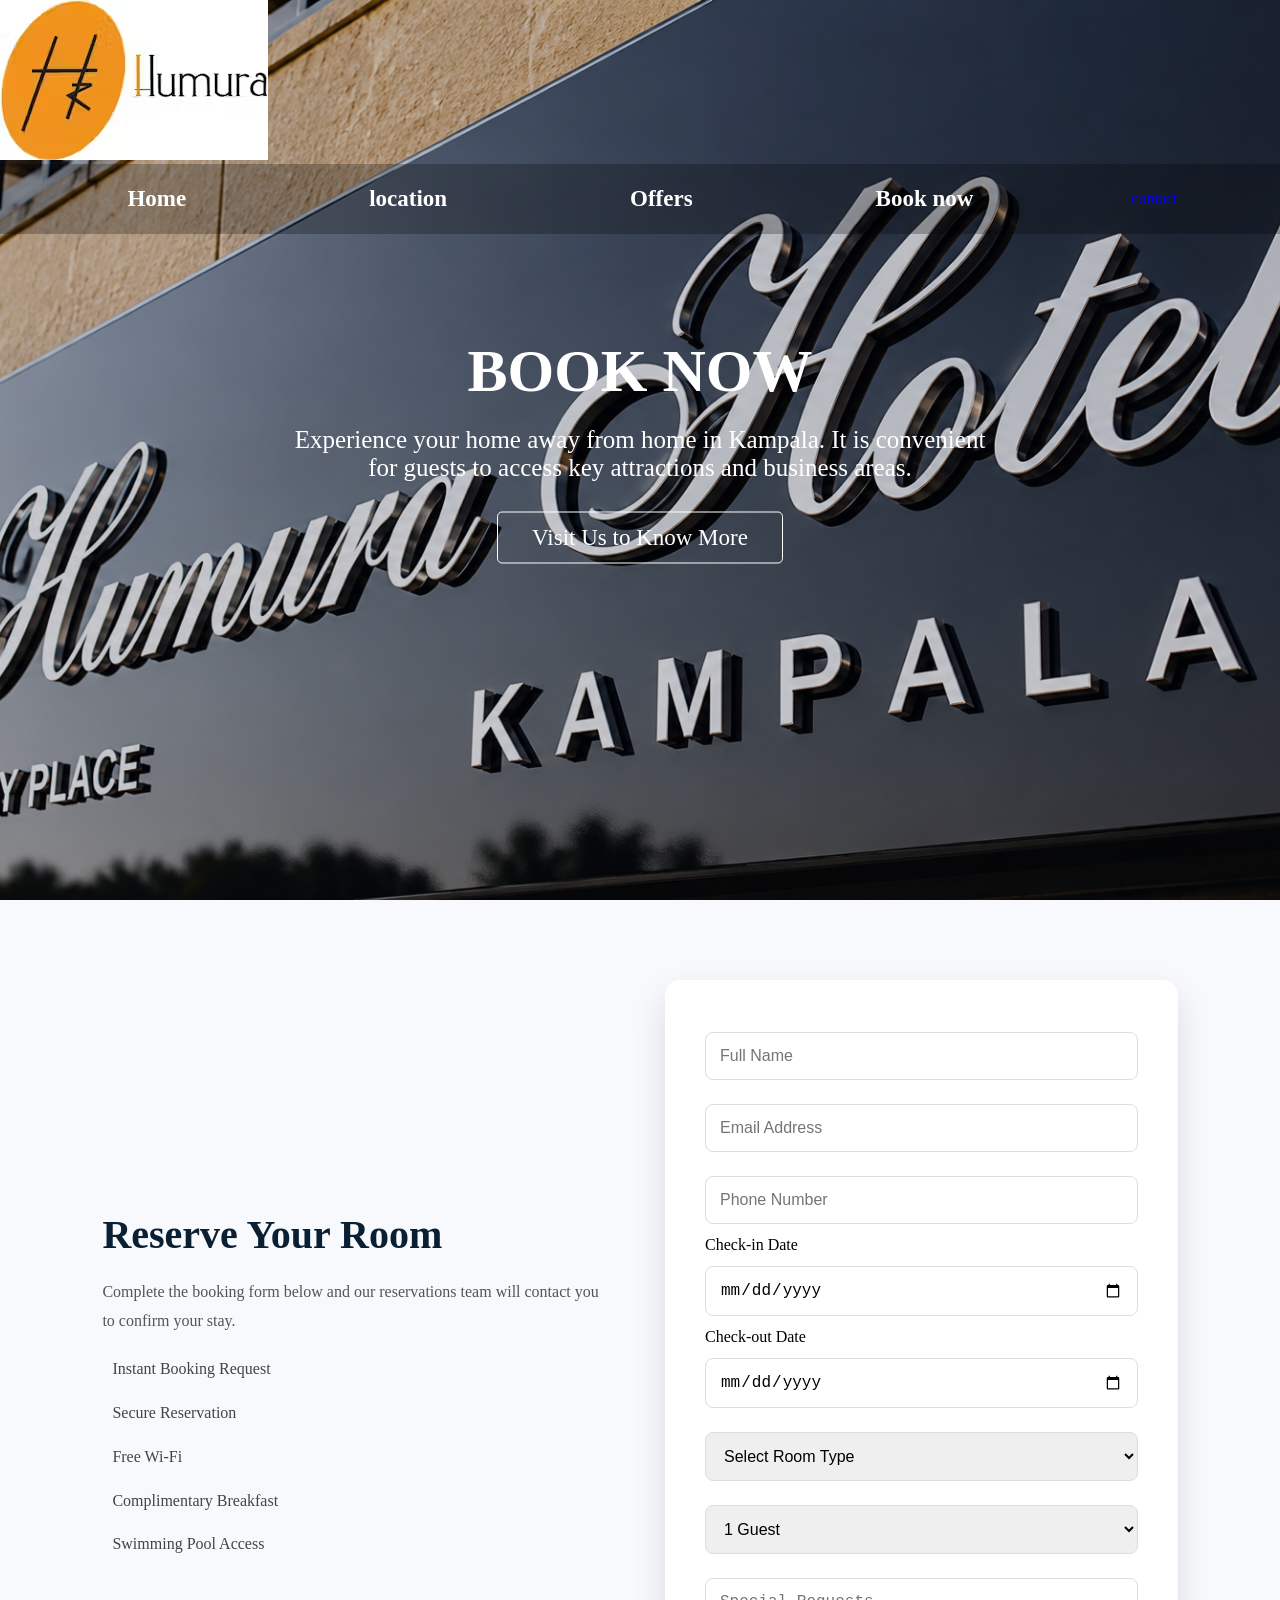
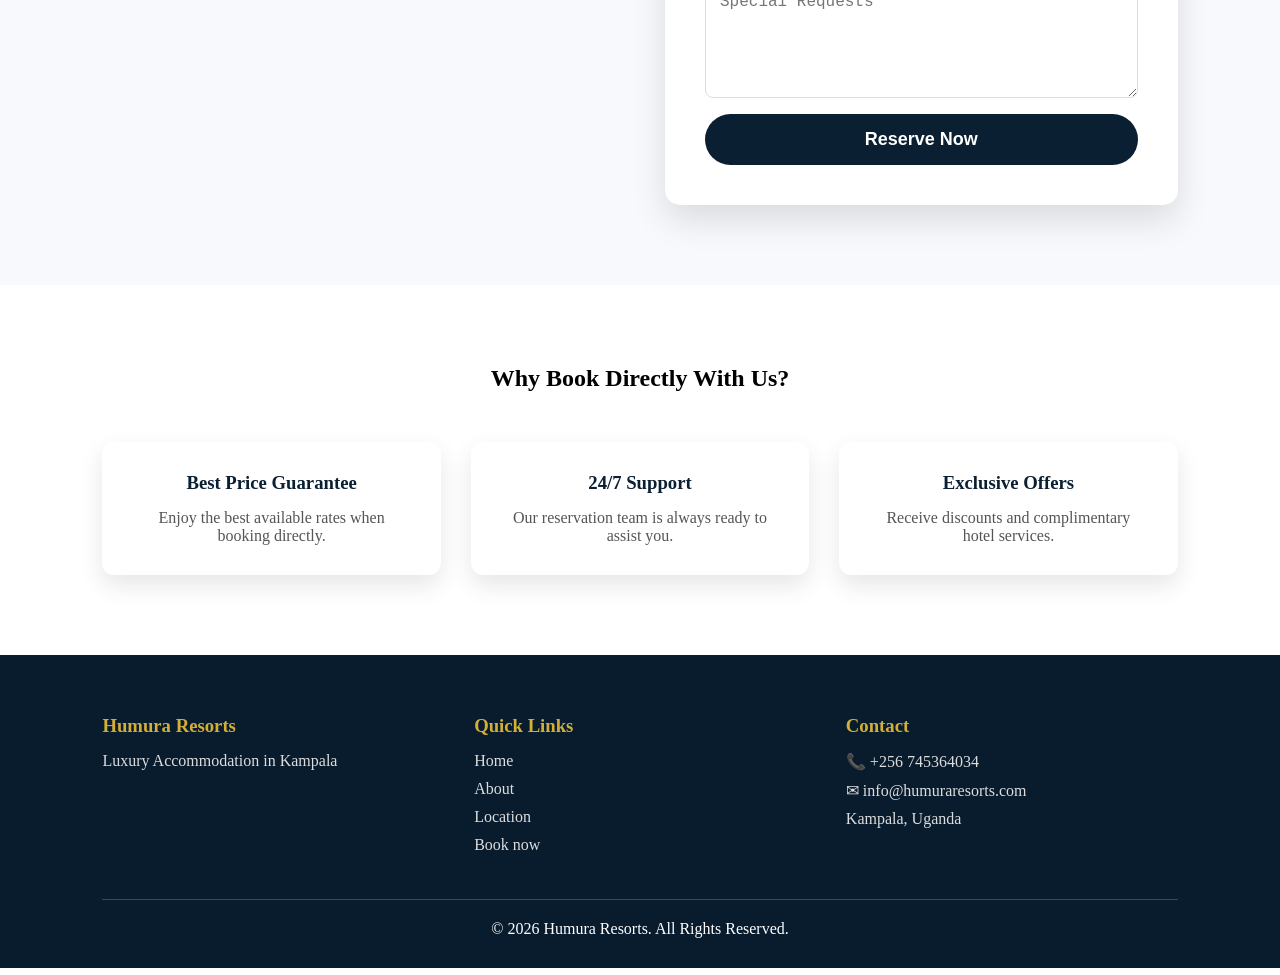
<file: Book now.html>
<!DOCTYPE html>
<html lang="en">

<head>
    <meta charset="UTF-8">
    <meta name="viewport" content="width=device-width, initial-scale=1.0">
    <title>Book Your Stay | Humura Resorts</title>

    <link rel="stylesheet" href="styled.css">
<link rel="preconnect" href="https://fonts.googleapis.com">
<link rel="preconnect" href="https://fonts.gstatic.com" crossorigin>


</head>

<body>

    <section class="header">
        <a href="index.html">
            <img src="images/logo.jpg" alt="Hotel Logo">
        </a>

        <div class="menu-toggle" id="menu-toggle">
            &#9776;
        </div>
        <nav class="navbar" id="navbar">
            <a href="Home.html" class="button">Home</a>
            <a href="location.html" class="button">location</a>
            <a href="Offers.html" class="button">Offers</a>
            <a href="Book now.html" class="button">Book now</a>
            <a href="contact.html"class="buttom">contact</a>
        </nav>

        <div class="text-box">

            <h1 class="preview">
                BOOK NOW<br>
                
            </h1>
            <p class="para">
                Experience your home away from home in Kampala.
                It is convenient for guests to access key attractions
                and business areas.
            </p>
            <a href="#" class="hero-btn">Visit Us to Know More</a>
        </div>
    </section>
    <section class="booking-section">

        <div class="booking-container">

            <div class="booking-info">

                <h2>Reserve Your Room</h2>

                <p>
                    Complete the booking form below and our reservations team
                    will contact you to confirm your stay.
                </p>

                <div class="booking-features">

                    <p><i class="fas fa-check-circle"></i> Instant Booking Request</p>

                    <p><i class="fas fa-check-circle"></i> Secure Reservation</p>

                    <p><i class="fas fa-check-circle"></i> Free Wi-Fi</p>

                    <p><i class="fas fa-check-circle"></i> Complimentary Breakfast</p>

                    <p><i class="fas fa-check-circle"></i> Swimming Pool Access</p>

                </div>

            </div>

            <div class="booking-form">

                <form id="bookingForm">

                    <input type="text" id="name" placeholder="Full Name" required>

                    <input type="email" id="email" placeholder="Email Address" required>

                    <input type="tel" id="phone" placeholder="Phone Number" required>

                    <label>Check-in Date</label>
                    <input type="date" id="checkin" required>

                    <label>Check-out Date</label>
                    <input type="date" id="checkout" required>

                    <select id="room" required>

                        <option value="">Select Room Type</option>

                        <option>Executive Room</option>

                        <option>Deluxe Room</option>

                        <option>Family Suite</option>

                        <option>Presidential Suite</option>

                    </select>

                    <select id="guests">

                        <option>1 Guest</option>

                        <option>2 Guests</option>

                        <option>3 Guests</option>

                        <option>4 Guests</option>

                        <option>5+ Guests</option>

                    </select>

                    <textarea id="request" rows="5" placeholder="Special Requests"></textarea>

                    <button class="btn" type="submit">

                        Reserve Now

                    </button>

                </form>

            </div>

        </div>

    </section>
    <section class="booking-benefits">

        <h2>Why Book Directly With Us?</h2>

        <div class="benefit-grid">

            <div class="benefit-card">

                <i class="fas fa-tags"></i>

                <h3>Best Price Guarantee</h3>

                <p>Enjoy the best available rates when booking directly.</p>

            </div>

            <div class="benefit-card">

                <i class="fas fa-headset"></i>

                <h3>24/7 Support</h3>

                <p>Our reservation team is always ready to assist you.</p>

            </div>

            <div class="benefit-card">

                <i class="fas fa-gift"></i>

                <h3>Exclusive Offers</h3>

                <p>Receive discounts and complimentary hotel services.</p>

            </div>

        </div>

    </section>

    <footer>

        <div class="footer-content">

            <div>

                <h3>Humura Resorts</h3>

                <p>Luxury Accommodation in Kampala</p>

            </div>

            <div>

                <h3>Quick Links</h3>

                <a href="index.html">Home</a>

                <a href="about.html">About</a>

                <a href="location.html">Location</a>

                <a href="Book now.html">Book now</a>

            </div>

            <div>

                <h3>Contact</h3>

                <p>📞 +256 745364034</p>

                <p>✉ info@humuraresorts.com</p>

                <p>Kampala, Uganda </p>

            </div>

        </div>

        <hr>

        <p class="copyright">

            copHumura Resorts. All Rights Reserved.

        </p>

    </footer>

    <script src="script/hotelscript.js"></script>

</body>

</html>
</file>
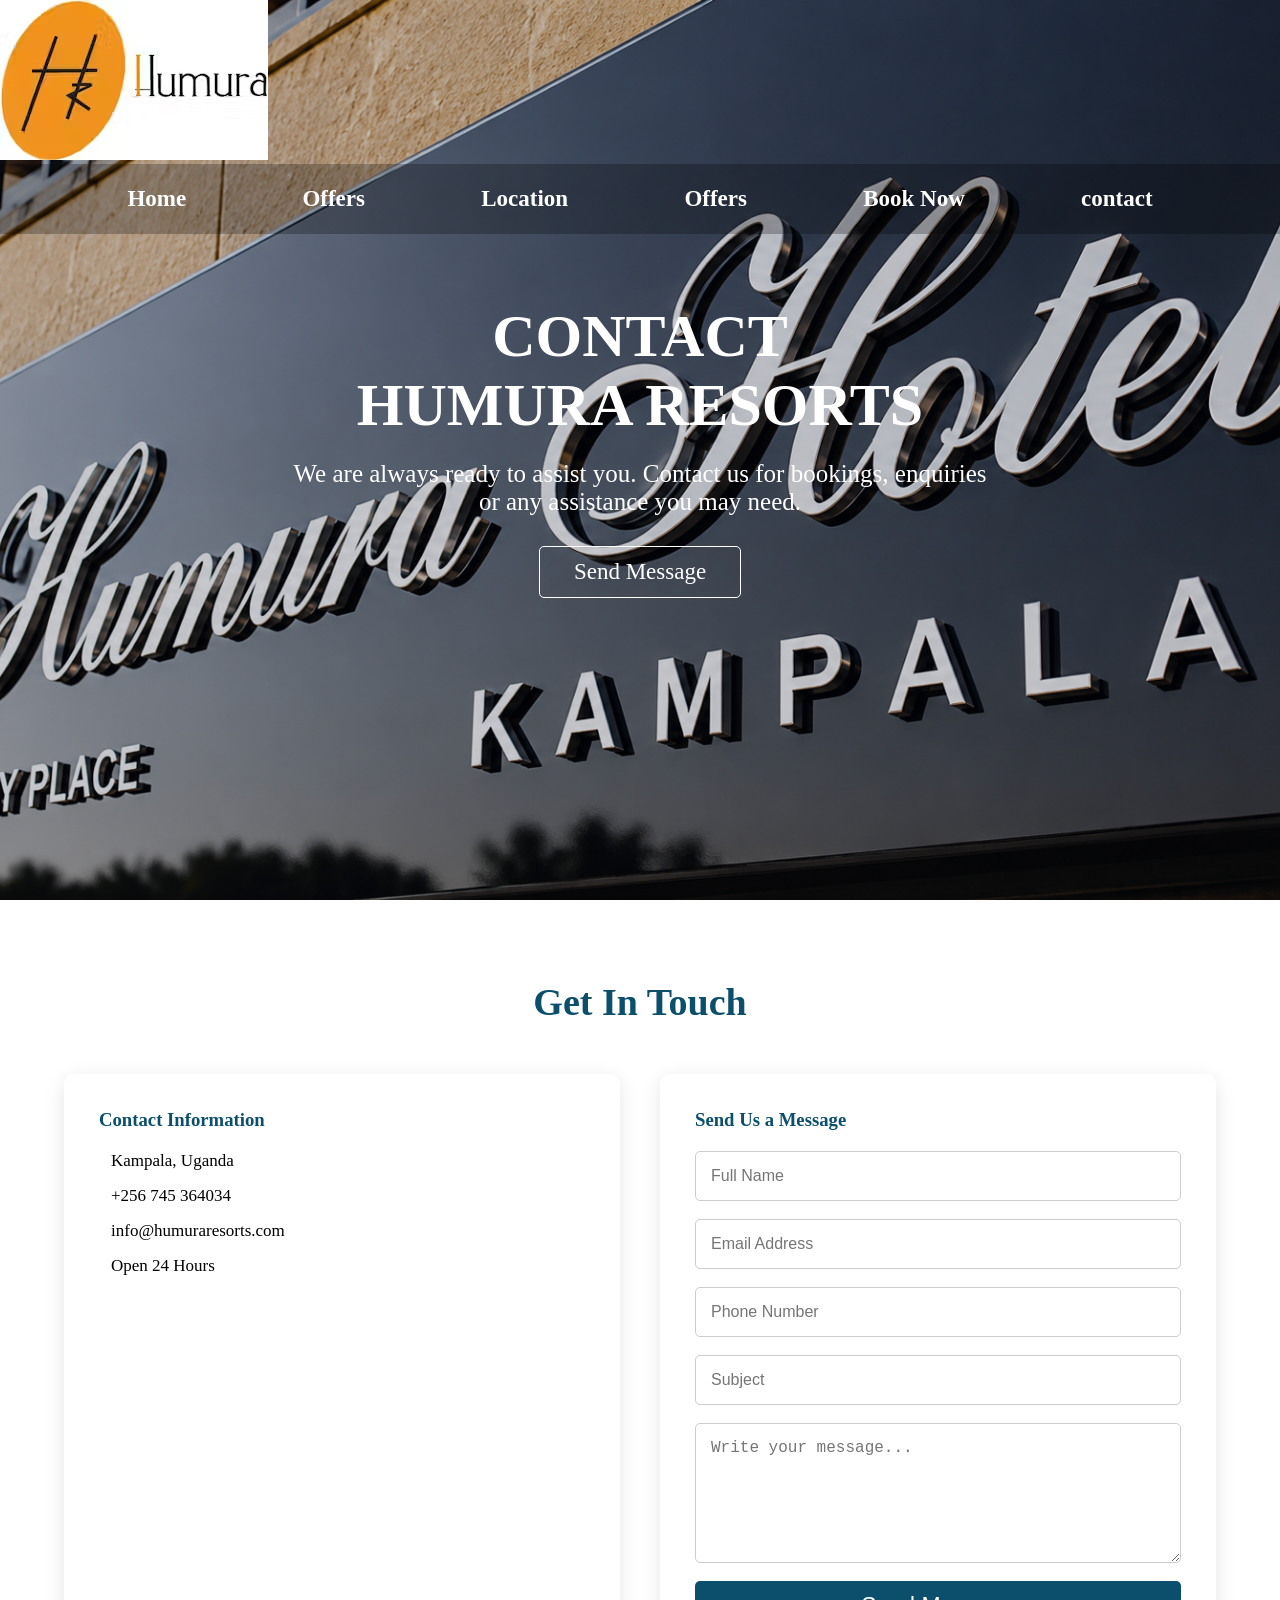
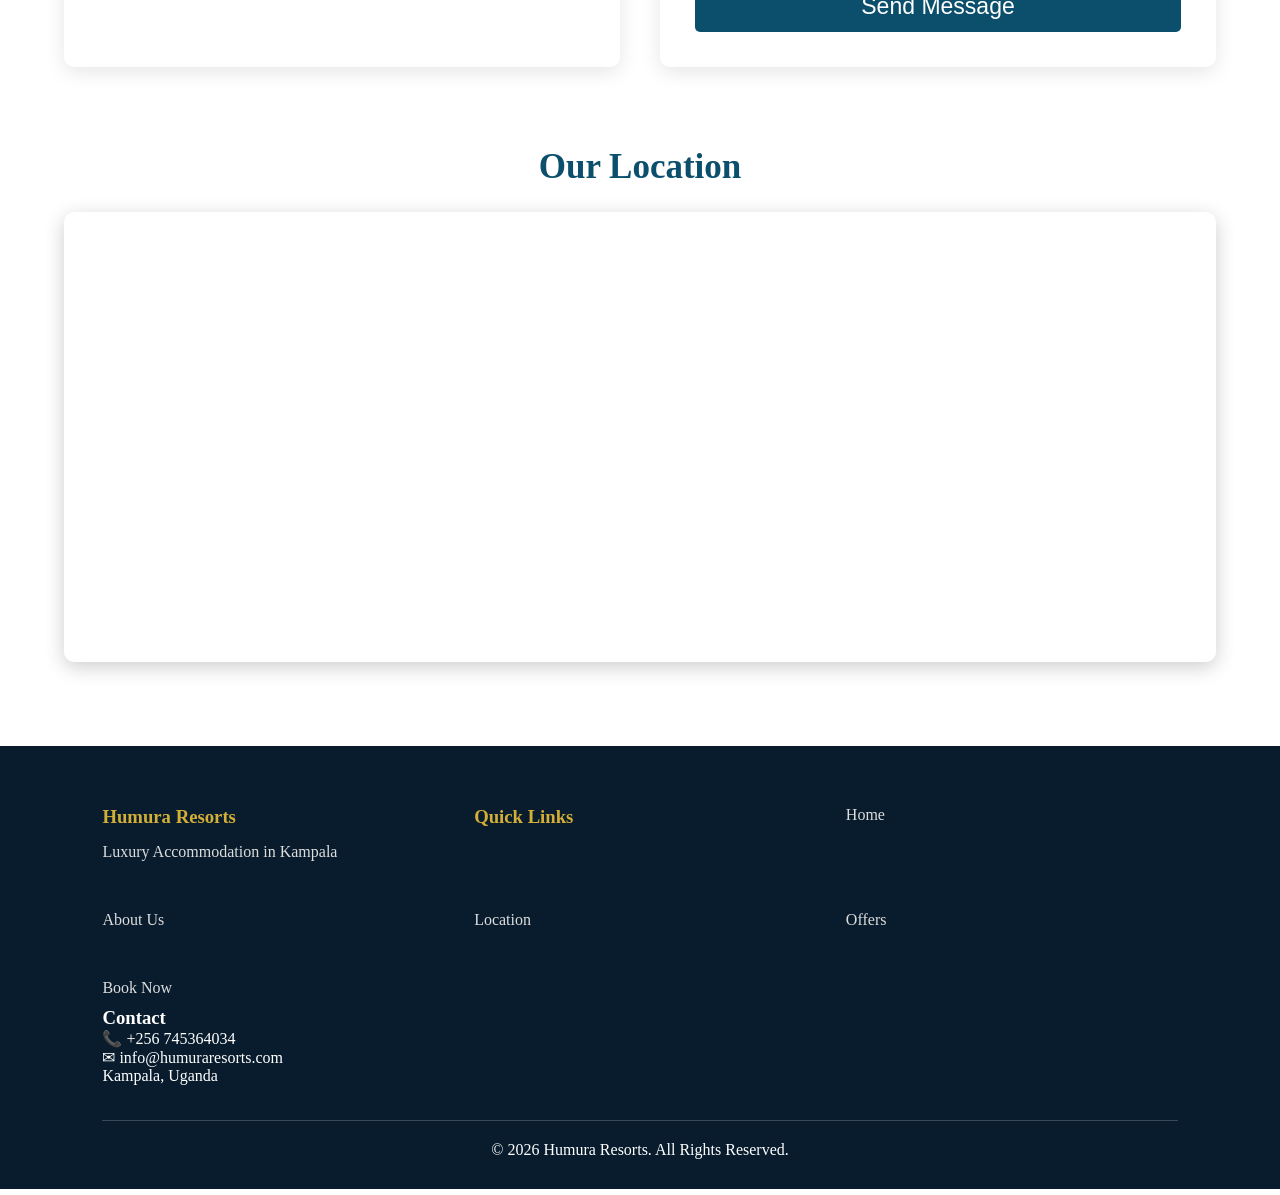
<file: contact.html>
<!DOCTYPE html>
<html lang="en">

<head>
    <meta charset="UTF-8">
    <meta name="viewport" content="width=device-width, initial-scale=1.0">
    <title>Contact Us</title>

    <link rel="stylesheet" href="styled.css">
</head>

<body>

    <section class="header">

        <a href="index.html">
            <img src="images/logo.jpg" alt="Hotel Logo">
        </a>

        <div class="menu-toggle" id="menu-toggle">
            &#9776;
        </div>

        <nav class="navbar" id="navbar">
            <a href="Home.html" class="button">Home</a>
            <a href="Offers.html" class="button">Offers</a>
            <a href="location.html" class="button">Location</a>
            <a href="Offers.html" class="button">Offers</a>
            <a href="Book now.html" class="button">Book Now</a>
            <a href="contact.html"class='button'>contact</a>
        </nav>

        <div class="text-box">

            <h1 class="preview">
                CONTACT<br>
                HUMURA RESORTS
            </h1>

            <p class="para">
                We are always ready to assist you.
                Contact us for bookings, enquiries or any assistance you may need.
            </p>

            <a href="#contact-form" class="hero-btn">
                Send Message
            </a>

        </div>

    </section>
    <section class="contact-page">

        <h2>Get In Touch</h2>

        <div class="contact-container">

            <div class="contact-details">

                <h3>Contact Information</h3>

                <p>
                    <i class="fas fa-map-marker-alt"></i>
                    Kampala, Uganda
                </p>

                <p>
                    <i class="fas fa-phone"></i>
                    +256 745 364034
                </p>

                <p>
                    <i class="fas fa-envelope"></i>
                    info@humuraresorts.com
                </p>

                <p>
                    <i class="fas fa-clock"></i>
                    Open 24 Hours
                </p>

            </div>
            <div class="contact-form" id="contact-form">

                <h3>Send Us a Message</h3>

                <form>

                    <input type="text" placeholder="Full Name" required>

                    <input type="email" placeholder="Email Address" required>

                    <input type="tel" placeholder="Phone Number" required>

                    <input type="text" placeholder="Subject" required>

                    <textarea rows="6" placeholder="Write your message..." required></textarea>

                    <button type="submit" class="hero-btn">
                        Send Message
                    </button>

                </form>

            </div>

        </div>

    </section>
    <section class="map-section">

        <h2>Our Location</h2>

        <iframe src="https://www.google.com/maps?q=Kampala,Uganda&output=embed" width="100%" height="450"
            style="border:0;" allowfullscreen="" loading="lazy">
        </iframe>
    </section>
    <footer>
        <div class="footer-content">
            <div>
                <h3>Humura Resorts</h3>
                <p>
                    Luxury Accommodation in Kampala
                </p>
            </div
            <div>
                <h3>Quick Links</h3>
                <a href="Home.html">Home</a>
                <a href="About us.html">About Us</a>
                <a href="location.html">Location</a>
                <a href="Offers.html">Offers</a>
                <a href="Book now.html">Book Now</a>
            </div>
            <div>
                <h3>Contact</h3>
                <p>📞 +256 745364034</p>

                <p>✉ info@humuraresorts.com</p>

                <p>Kampala, Uganda</p>

            </div>

        </div>
        <hr>
        <p class="copyright">
            © 2026 Humura Resorts. All Rights Reserved.
        </p>

    </footer>

    <script src="script/hotelscript.js"></script>

</body>

</html>
</file>
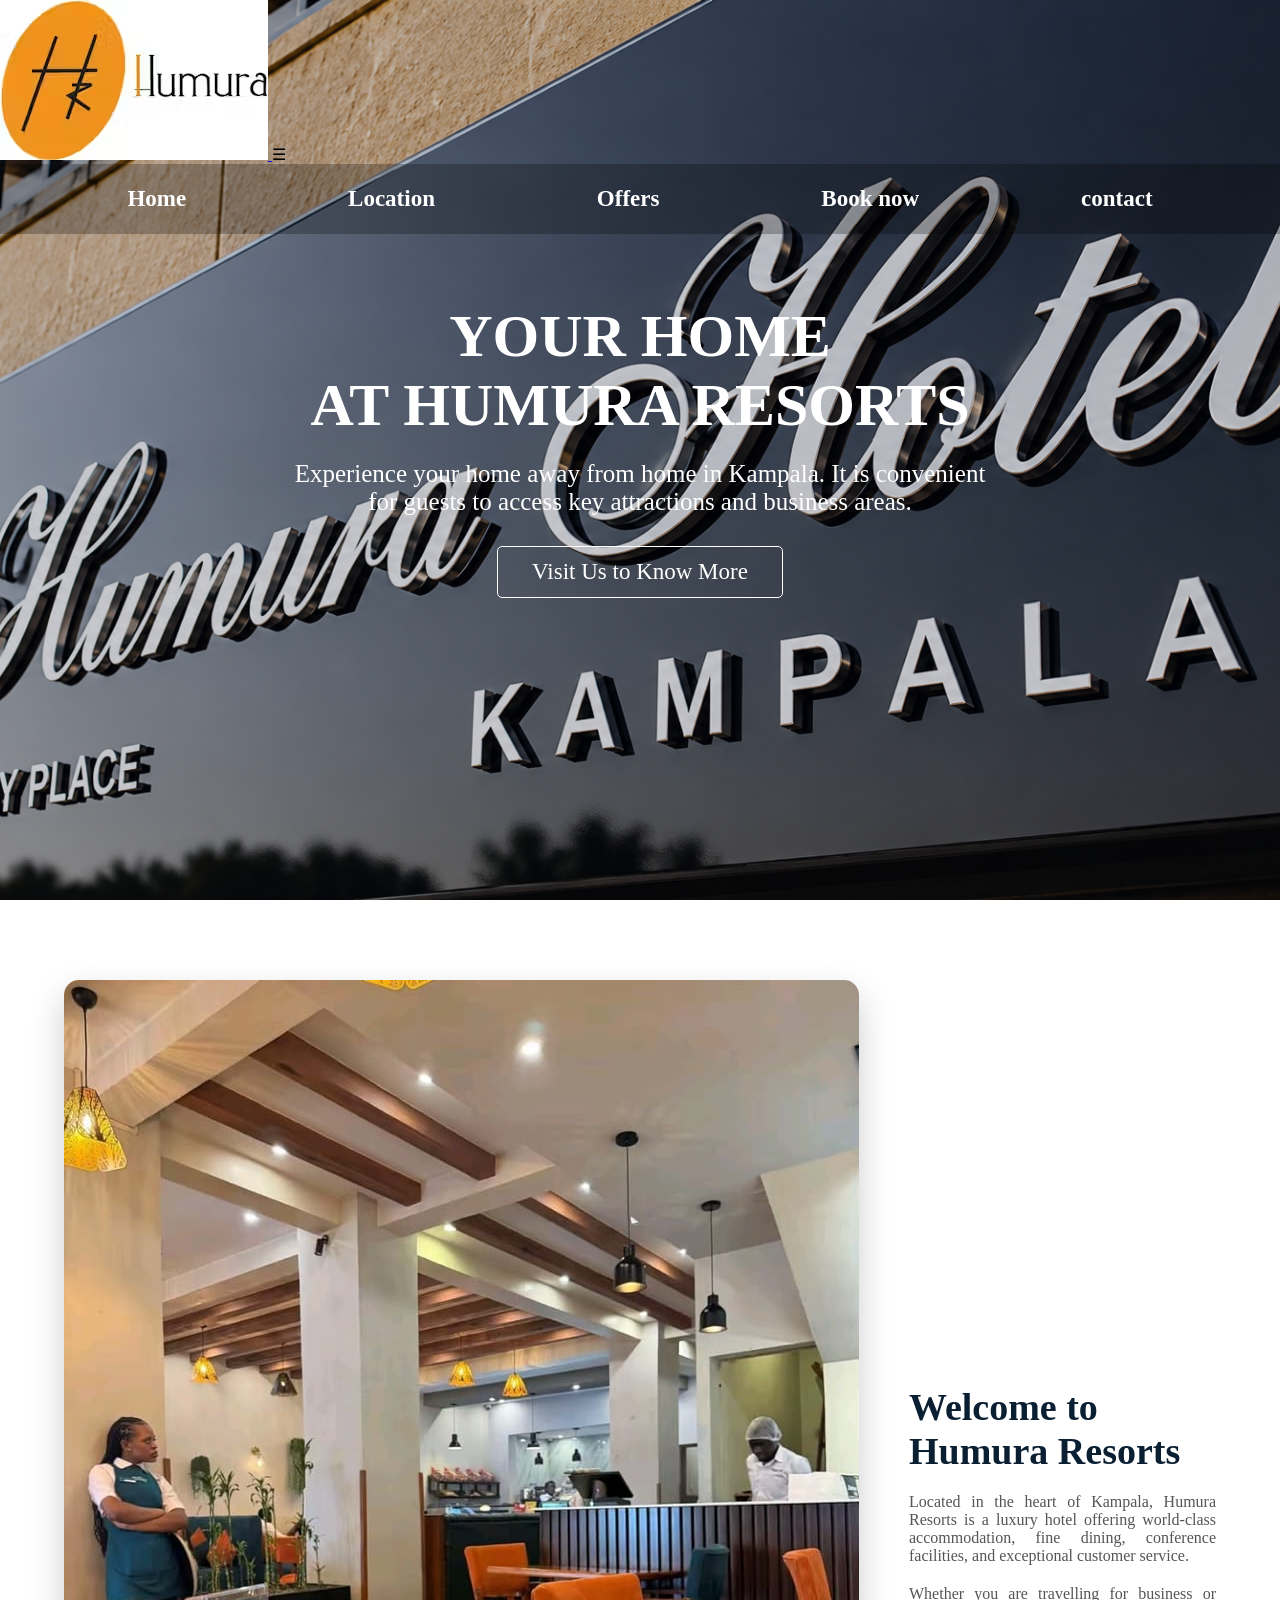
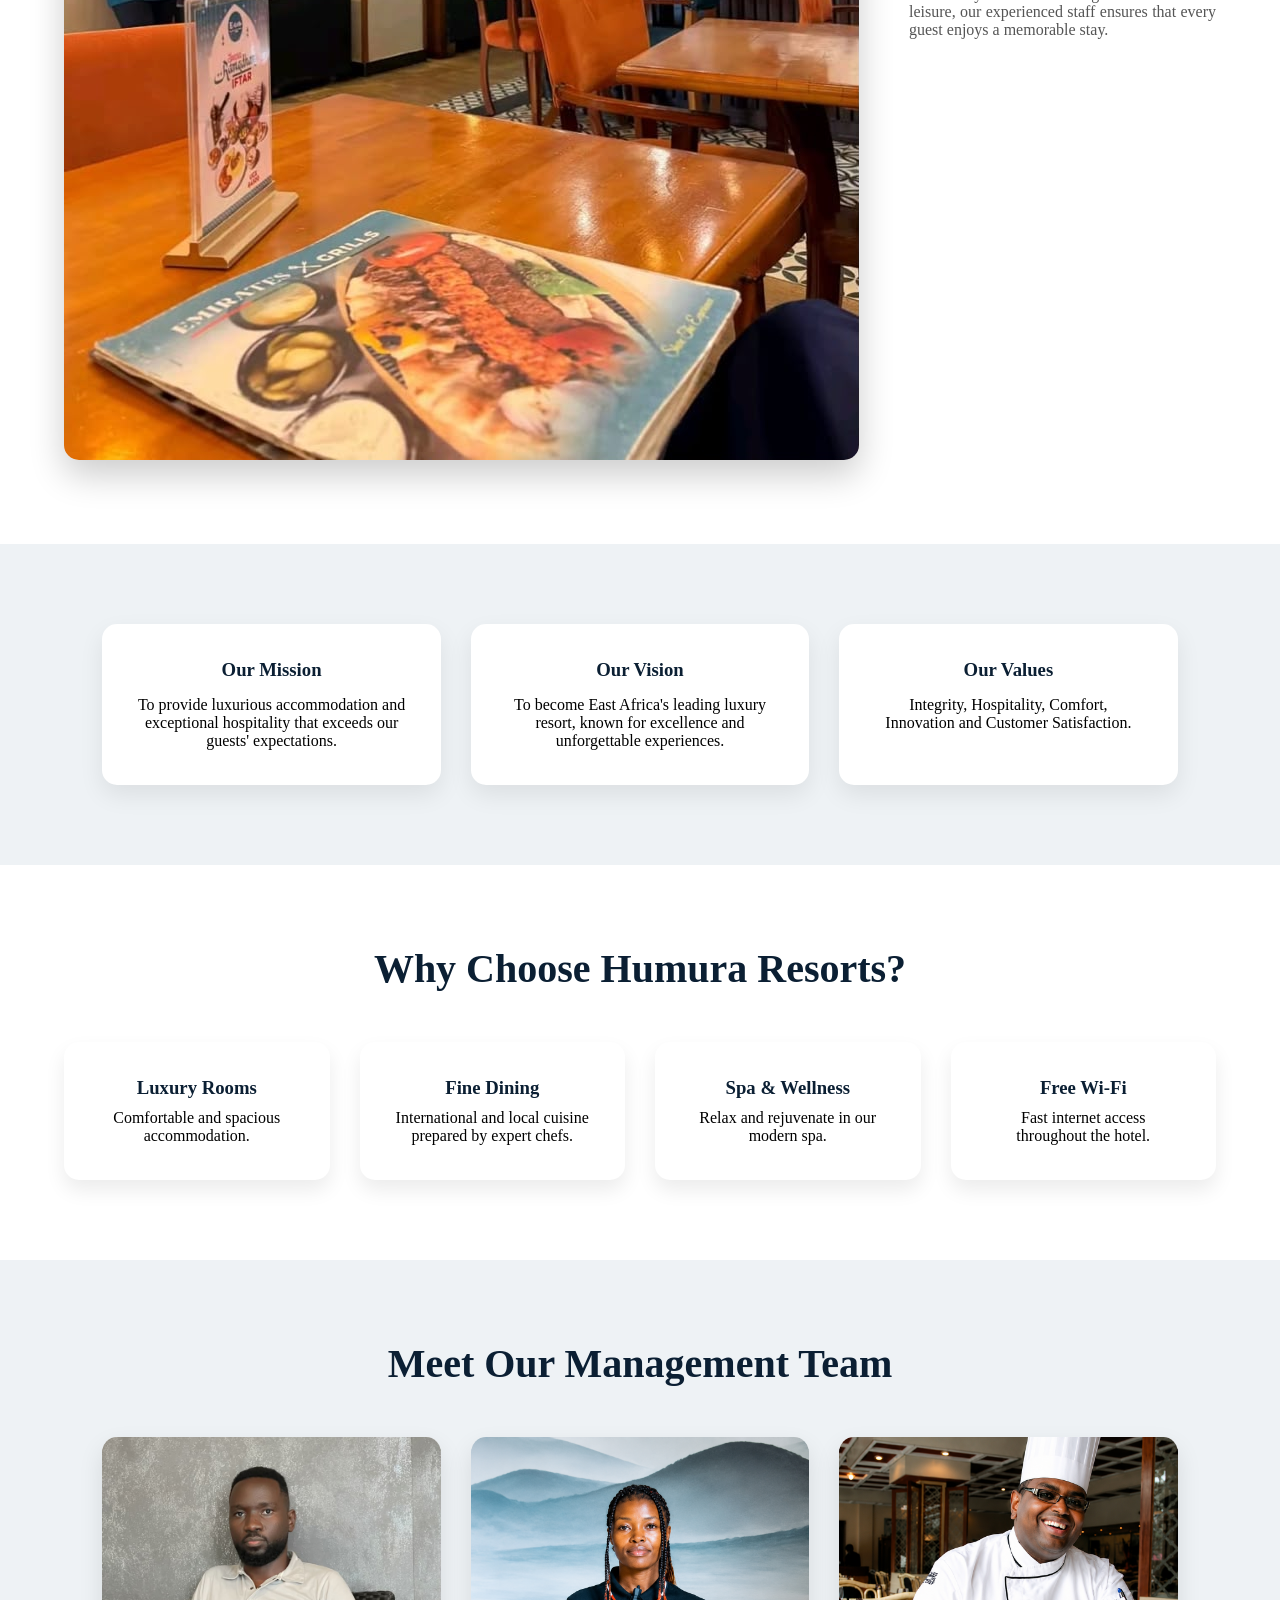
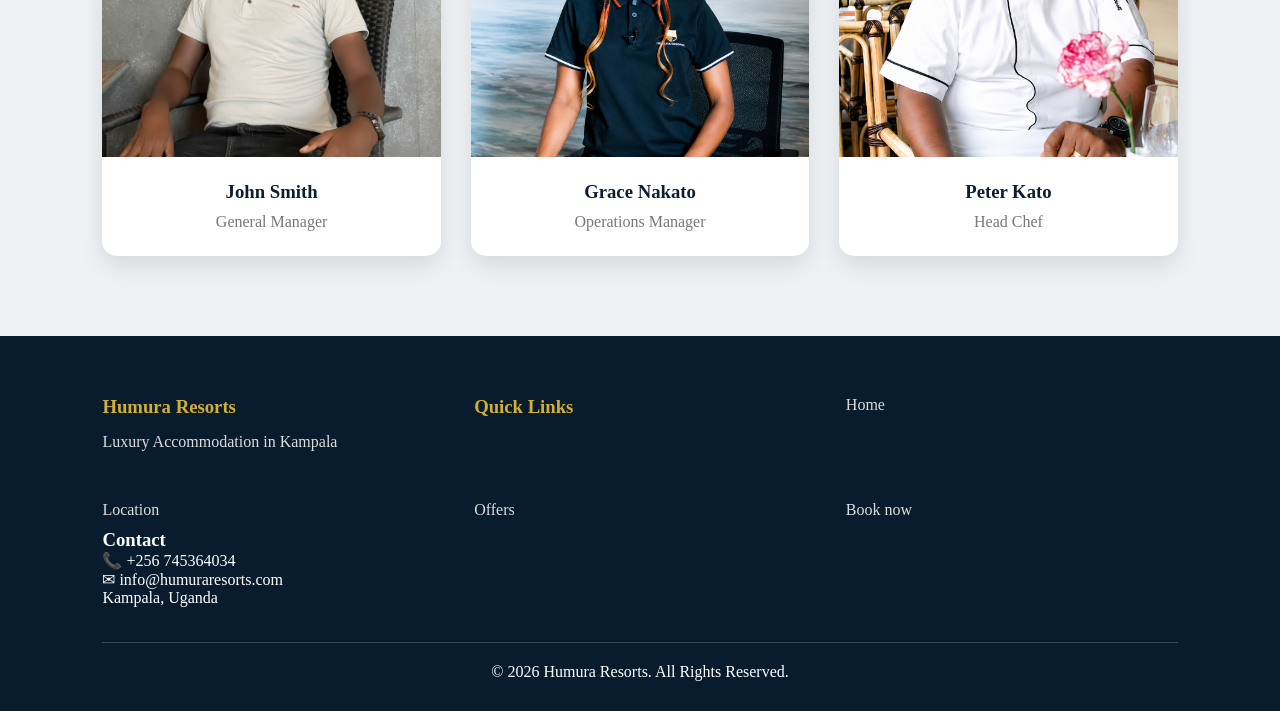
<file: Home.html>
<!DOCTYPE html>
<html lang="en">

<head>
    <meta charset="UTF-8">
    <meta name="viewport" content="width=device-width, initial-scale=1.0">
    <title>About Us </title>

    <link rel="stylesheet" href="styled.css">
</head>

<body>

    <section class="header">
        <a href="index.html">
            <img src="images/logo.jpg" alt="Hotel Logo">
        </a <div class="menu-toggle" id="menu-toggle">
        &#9776;
        </div>
        <nav class="navbar" id="navbar">
            <a href="Home.html" class="button">Home</a>
            <a href="location.html" class="button">Location</a>
            <a href="Offers.html" class="button">Offers</a>
            <a href="Book now.html" class="button">Book now</a>
            <a href="contact.html" class="button">contact</a>
        </nav>
        <div class="text-box">
            <h1 class="preview">
                YOUR HOME<br>
                AT HUMURA RESORTS
            </h1>
            <p class="para">
                Experience your home away from home in Kampala.
                It is convenient for guests to access key attractions
                and business areas.
            </p>
            <a href="#" class="hero-btn">Visit Us to Know More</a>
        </div>
    </section>
    <section class="about-page">
        <div class="about-image">
            <img src="images/296eef60-196a-4a31-b39c-6bd9af6a57d6_F0514C49-F133-42DE-8A55-EAD586775393.JPG" alt="Hotel">
        </div>
        <div class="about-text">
            <h2>Welcome to Humura Resorts</h2>
            <p>
                Located in the heart of Kampala, Humura Resorts is a luxury
                hotel offering world-class accommodation, fine dining,
                conference facilities, and exceptional customer service.
            </p>
            <p>
                Whether you are travelling for business or leisure,
                our experienced staff ensures that every guest enjoys
                a memorable stay.
            </p>
        </div>
    </section>
    <section class="mission">
        <div class="mission-box">
            <i class="fas fa-bullseye"></i>
            <h3>Our Mission</h3>
            <p>
                To provide luxurious accommodation and exceptional hospitality
                that exceeds our guests' expectations.
            </p>
        </div>
        <div class="mission-box">
            <i class="fas fa-eye"></i>
            <h3>Our Vision</h3>
            <p>
                To become East Africa's leading luxury resort,
                known for excellence and unforgettable experiences.
            </p>
        </div>
        <div class="mission-box">
            <i class="fas fa-heart"></i>
            <h3>Our Values</h3>
            <p>
                Integrity, Hospitality, Comfort,
                Innovation and Customer Satisfaction.
            </p>
        </div>
    </section>
    <section class="why-us">
        <h2>Why Choose Humura Resorts?</h2>
        <div class="features">
            <div>
                <i class="fas fa-bed"></i>
                <h3>Luxury Rooms</h3>
                <p>Comfortable and spacious accommodation.</p>
            </div>
            <div>
                <i class="fas fa-utensils"></i>
                <h3>Fine Dining</h3>
                <p>International and local cuisine prepared by expert chefs.</p>
            </div>
            <div>
                <i class="fas fa-spa"></i>
                <h3>Spa & Wellness</h3>
                <p>Relax and rejuvenate in our modern spa.</p>
            </div>
            <div>
                <i class="fas fa-wifi"></i>
                <h3>Free Wi-Fi</h3>
                <p>Fast internet access throughout the hotel.</p>
            </div>
        </div>
    </section>
    <section class="team">
        <h2>Meet Our Management Team</h2>
        <div class="team-container">
            <div class="team-card">
                <img src="images/1f47193b-a6f7-4508-ad96-21e24f9d9497_9E46DC09-0E29-4E3B-9E6B-50051BCF492C.JPG" alt="Manager">
                <h3>John Smith</h3>
                <p>General Manager</p>
            </div>
            <div class="team-card">
                <img src="images/sister2.png" alt="Manager">
                <h3>Grace Nakato</h3>
                <p>Operations Manager</p>
            </div>
            <div class="team-card">
                <img src="images/brother.png" alt="Manager">
                <h3>Peter Kato</h3>
                <p>Head Chef</p>
            </div>
        </div>
    </section>
    <footer>
        <div class="footer-content">
            <div>
                <h3>Humura Resorts</h3>
                <p>Luxury Accommodation in Kampala</p>
            </div>
            <h3>Quick Links</h3>
            <a href="index.html">Home</a>
            <a href="location.html">Location</a>
            <a href="offers.html">Offers</a>
            <a href="Book now.html">Book now</a>
        </div>
        <div>
            <h3>Contact</h3>
            <p>📞 +256 745364034</p>
            <p>✉ info@humuraresorts.com</p>
            <p>Kampala, Uganda</p>
        </div>
        </div>
        <hr>
        <p class="copyright">
            © 2026 Humura Resorts. All Rights Reserved.
        </p>
    </footer>
    <script src="script/hotelscript.js"></script>
</body>
</html>
</file>
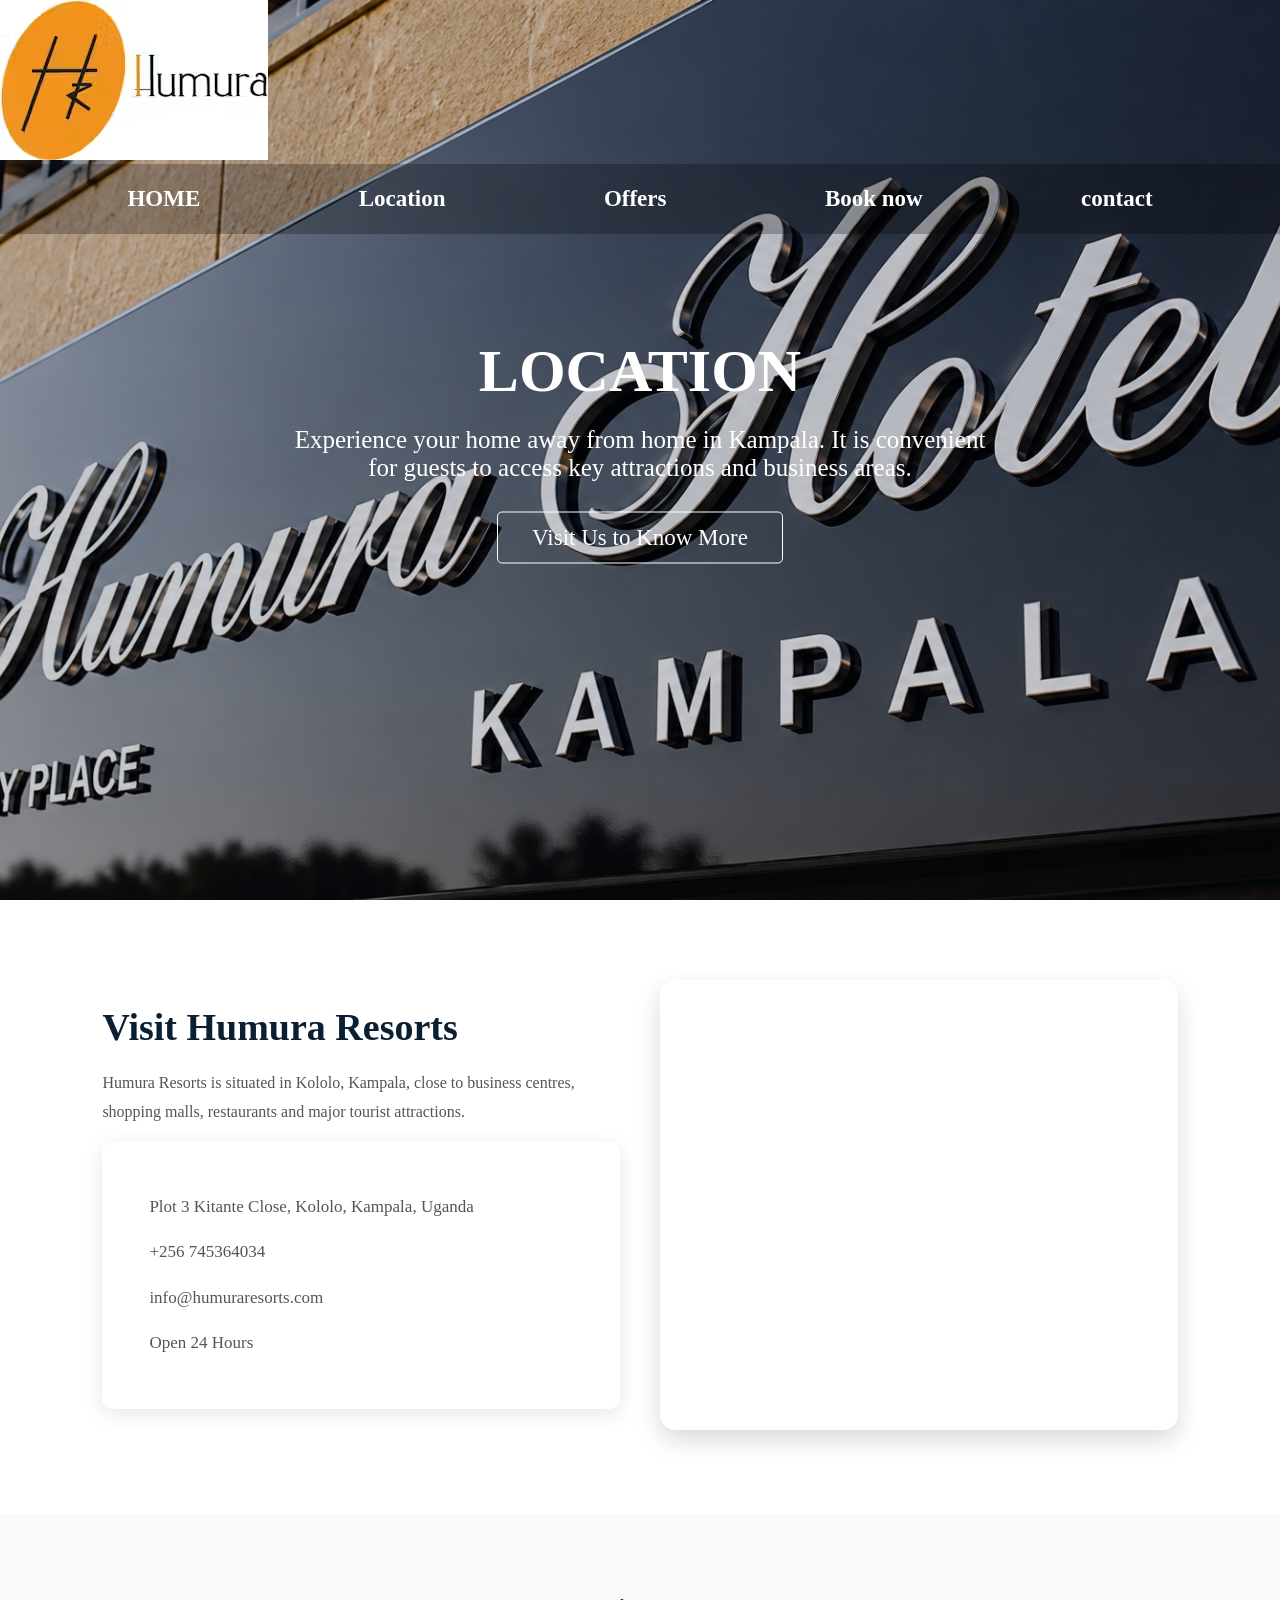
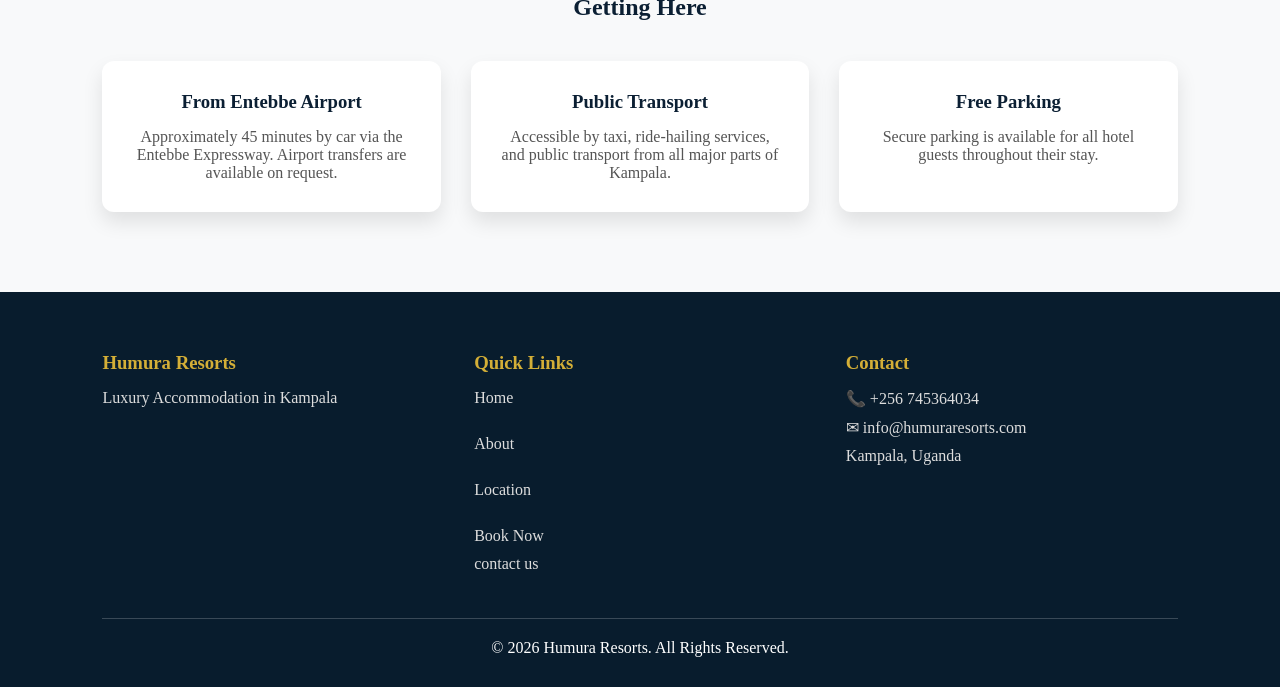
<file: location.html>
<!DOCTYPE html>
<html lang="en">

<head>
    <meta charset="UTF-8">
    <meta name="viewport" content="width=device-width, initial-scale=1.0">
    <title>Location | Humura Resorts</title>

    <link rel="stylesheet" href="styled.css">

</head>

<body>
    <section class="header">

        <a href="index.html">
            <img src="images/logo.jpg" alt="Hotel Logo">
        </a>

        <div class="menu-toggle" id="menu-toggle">
            &#9776;
        </div>
        <nav class="navbar" id="navbar">
            <a href="index.html" class="button">HOME</a>
            <a href="location.html" class="button">Location</a>
            <a href="Offers.html" class="button">Offers</a>
            <a href="Book now.html" class="button">Book now</a>
            <a href="contact.html"class='button'>contact</a>
        </nav>

        <div class="text-box">

            <h1 class="preview">
                LOCATION<br>
                
            </h1>

            <p class="para">
                Experience your home away from home in Kampala.
                It is convenient for guests to access key attractions
                and business areas.
            </p>

            <a href="#" class="hero-btn">Visit Us to Know More</a>

        </div>

    </section>
    <section class="location-section">

        <div class="location-info">

            <h2>Visit Humura Resorts</h2>

            <p>
                Humura Resorts is situated in Kololo, Kampala,
                close to business centres, shopping malls,
                restaurants and major tourist attractions.
            </p>

            <div class="contact-details">

                <p><i class="fas fa-map-marker-alt"></i>
                    Plot 3 Kitante Close, Kololo, Kampala, Uganda</p>

                <p><i class="fas fa-phone"></i>
                    +256 745364034</p>

                <p><i class="fas fa-envelope"></i>
                    info@humuraresorts.com</p>

                <p><i class="fas fa-clock"></i>
                    Open 24 Hours</p>

            </div>

        </div>
        <div class="map">

            <iframe src="https://www.google.com/maps?q=Kampala,Uganda&output=embed" allowfullscreen="" loading="lazy">
            </iframe>

        </div>

    </section>

    <section class="directions">

        <h2>Getting Here</h2>

        <div class="direction-grid">

            <div class="direction-card">

                <i class="fas fa-plane"></i>

                <h3>From Entebbe Airport</h3>

                <p>
                    Approximately 45 minutes by car via the Entebbe Expressway.
                    Airport transfers are available on request.
                </p>

            </div>

            <div class="direction-card">

                <i class="fas fa-bus"></i>

                <h3>Public Transport</h3>

                <p>
                    Accessible by taxi, ride-hailing services,
                    and public transport from all major parts of Kampala.
                </p>

            </div>

            <div class="direction-card">

                <i class="fas fa-car"></i>

                <h3>Free Parking</h3>

                <p>
                    Secure parking is available for all hotel guests
                    throughout their stay.
                </p>

            </div>

        </div>

    </section>

    <footer>

        <div class="footer-content">

            <div>

                <h3>Humura Resorts</h3>

                <p>Luxury Accommodation in Kampala</p>

            </div>

            <div>

                <h3>Quick Links</h3>

                <a href="index.html">Home</a><br>
                <a href="about.html">About</a><br>
                <a href="location.html">Location</a><br>
                <a href="booking.html">Book Now</a>
                <a href="contact.html">contact us</a>

            </div>

            <div>

                <h3>Contact</h3>

                <p>📞 +256 745364034</p>
                <p>✉ info@humuraresorts.com</p>
                <p>Kampala, Uganda</p>

            </div>

        </div>

        <hr>

        <p class="copyright">
            © 2026 Humura Resorts. All Rights Reserved.
        </p>

    </footer>

    <script src="script/hotelscript.js"></script>

</body>

</html>
</file>
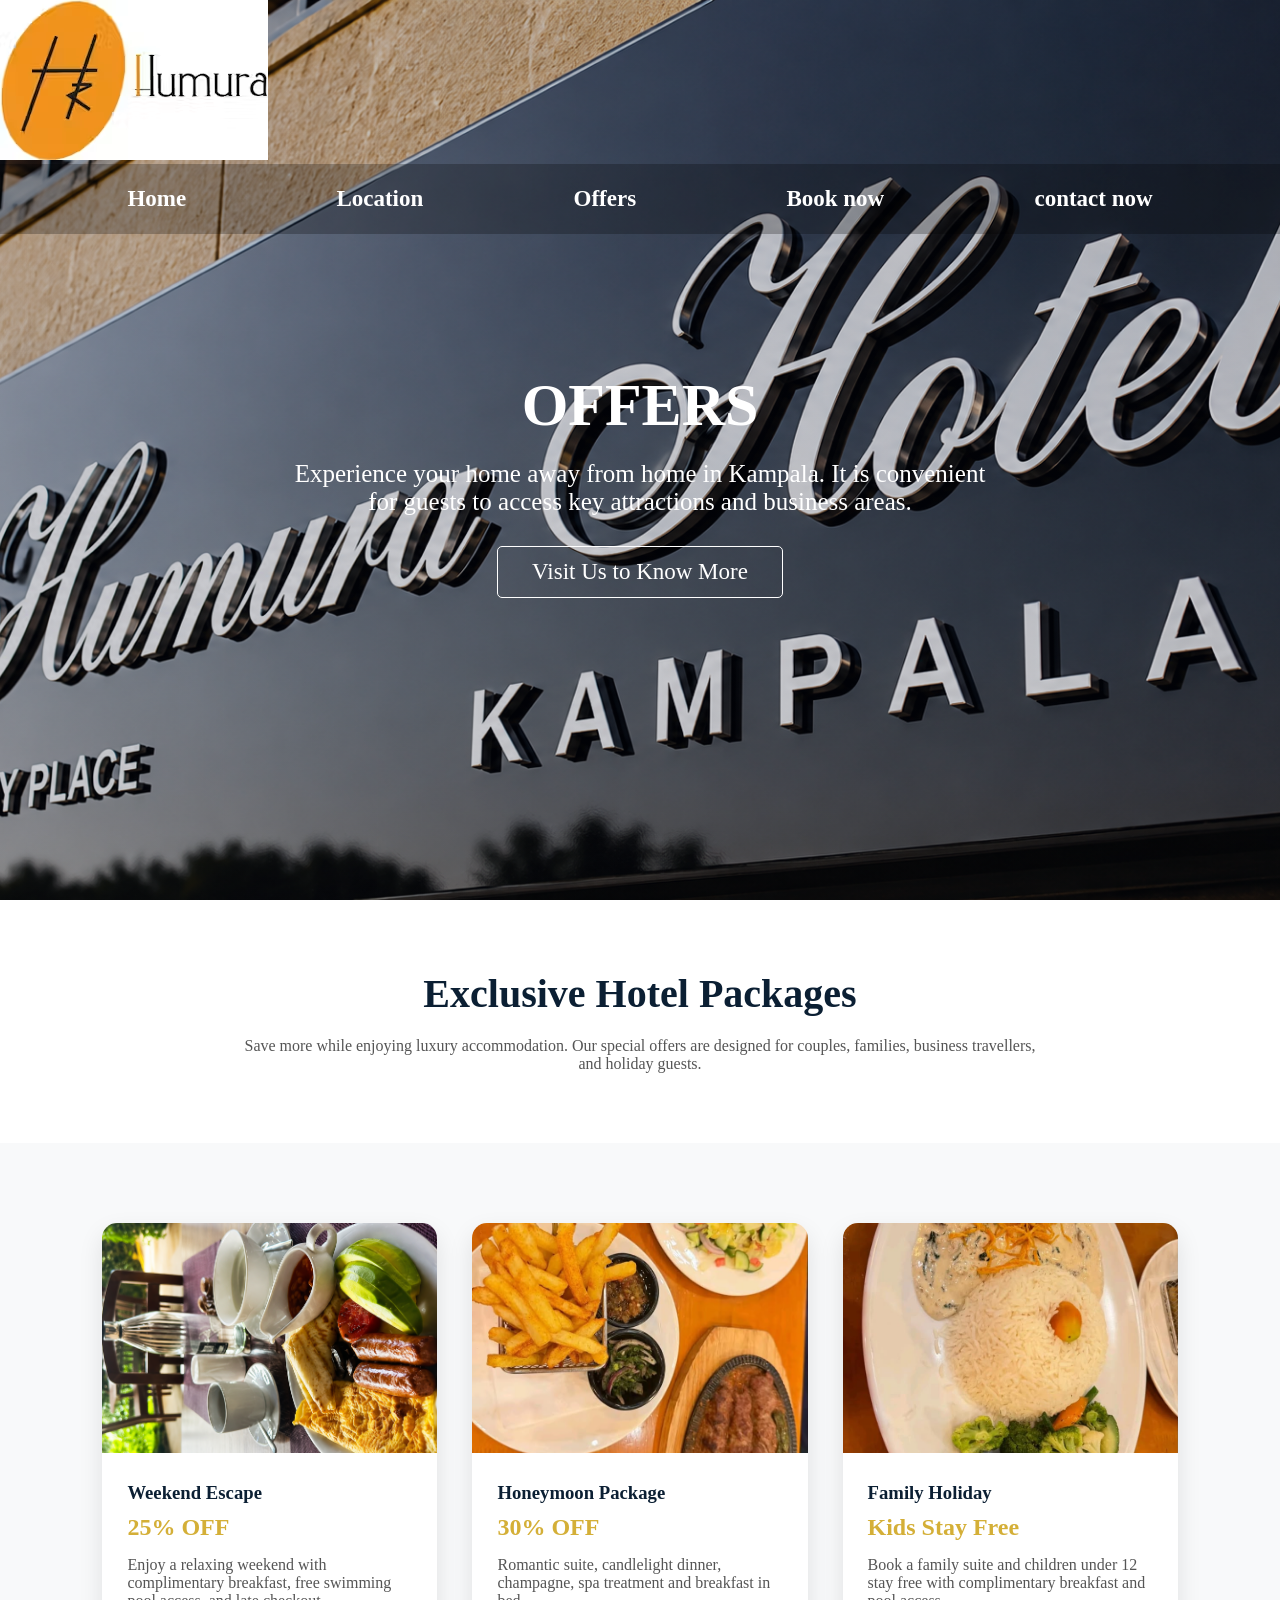
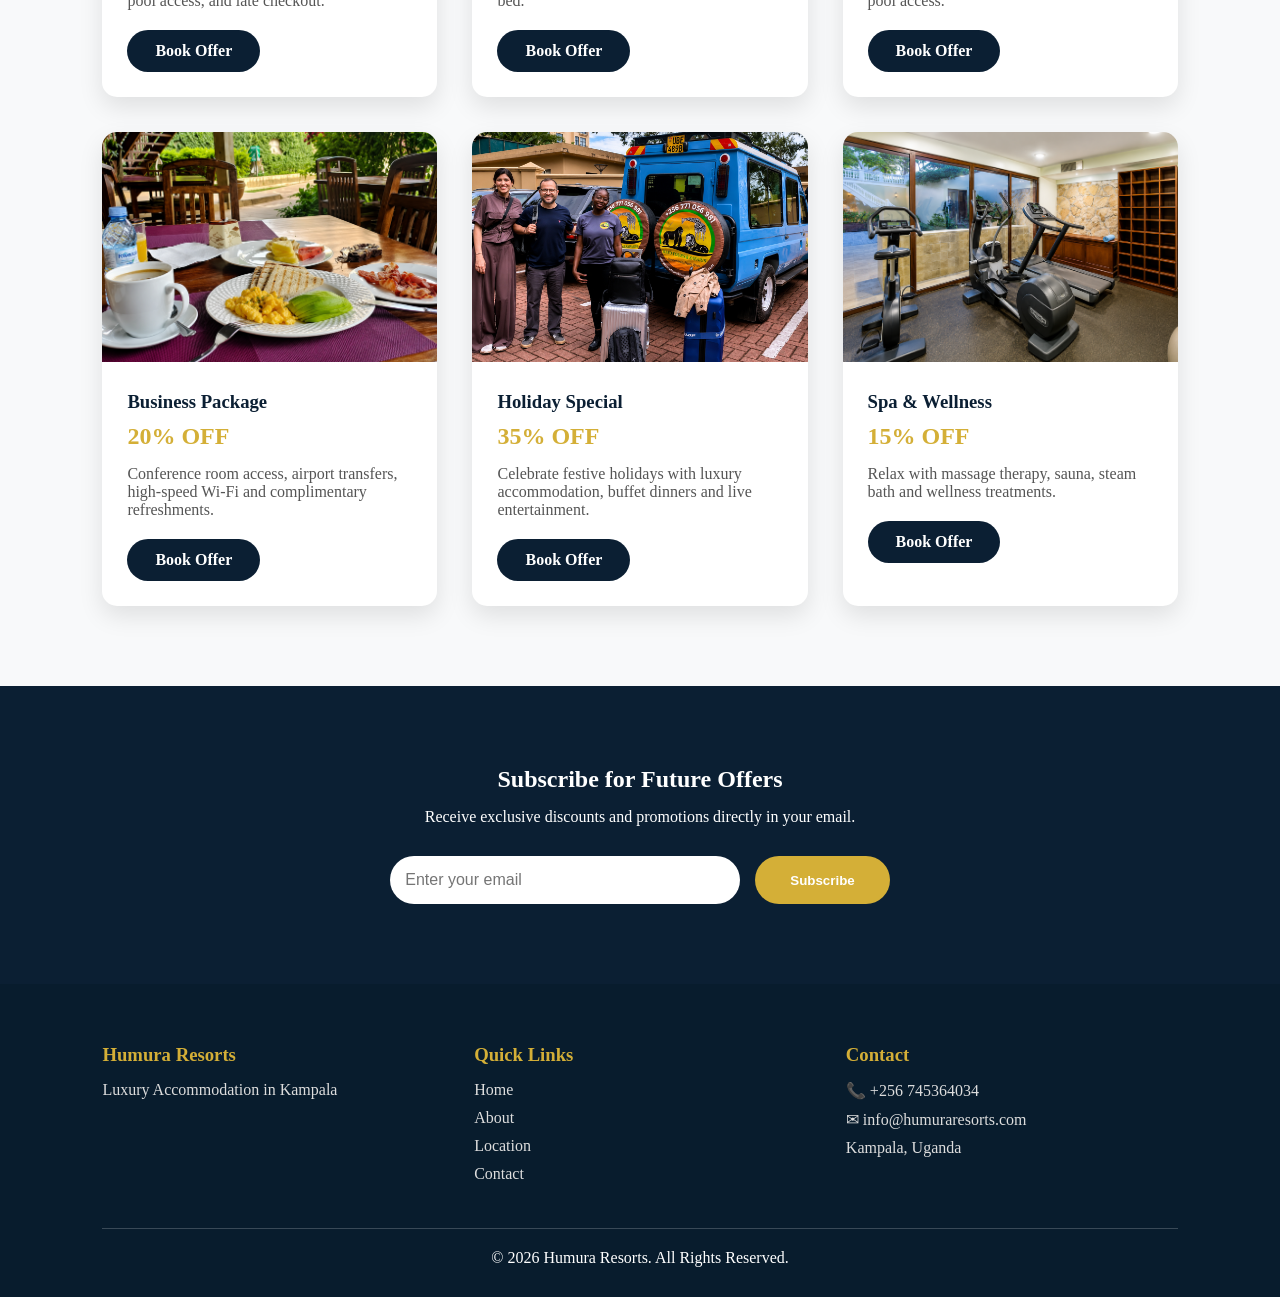
<file: Offers.html>
<!DOCTYPE html>
<html lang="en">

<head>
    <meta charset="UTF-8">
    <meta name="viewport" content="width=device-width, initial-scale=1.0">
    <title>Special Offers | Humura Resorts</title>
<link rel="preconnect" href="https://fonts.googleapis.com">
<link rel="preconnect" href="https://fonts.gstatic.com" crossorigin>
<link href="https://fonts.googleapis.com/css2?family=Germania+One&display=swap" rel="stylesheet">
    <link rel="stylesheet" href="styled.css">

<body>

    <section class="header">

        <a href="index.html">
            <img src="images/logo.jpg" alt="Hotel Logo">
        </a>

        <div class="menu-toggle" id="menu-toggle">
            &#9776;
        </div>
        <nav class="navbar" id="navbar">
            <a href="Home.html" class="button">Home</a>
            <a href="location.html" class="button">Location</a>
            <a href="Offers.html" class="button">Offers</a>
            <a href="Book now.html" class="button">Book now</a>
            <a href="contact.html"class='button'>contact now</a>
        </nav>

        <div class="text-box">

            <h1 class="preview">
                <br>
OFFERS
            </h1>

            <p class="para">
                Experience your home away from home in Kampala.
                It is convenient for guests to access key attractions
                and business areas.
            </p>

            <a href="#" class="hero-btn">Visit Us to Know More</a>

        </div>

    </section>

    <section class="intro">

        <h2>Exclusive Hotel Packages</h2>

        <p>
            Save more while enjoying luxury accommodation.
            Our special offers are designed for couples,
            families, business travellers, and holiday guests.
        </p>

    </section>


    <section class="offers">

        <div class="offer-grid">

            <div class="offer-card">

                <img src="images/imagee.png" alt="Weekend Package">

                <div class="offer-info">

                    <h3>Weekend Escape</h3>

                    <h4>25% OFF</h4>

                    <p>
                        Enjoy a relaxing weekend with complimentary breakfast,
                        free swimming pool access, and late checkout.
                    </p>

                    <a href="booking.html" class="btn">Book Offer</a>

                </div>

            </div>

            <div class="offer-card">

                <img src="images/5b7ac2b4-62cb-47c2-9b03-6ab3ec54d75a_812A5403-0CB3-44B9-827F-72809FDE8917 2.JPG" alt="Honeymoon Package">

                <div class="offer-info">

                    <h3>Honeymoon Package</h3>

                    <h4>30% OFF</h4>

                    <p>
                        Romantic suite, candlelight dinner,
                        champagne, spa treatment and breakfast in bed.
                    </p>

                    <a href="booking.html" class="btn">Book Offer</a>

                </div>

            </div>

            <div class="offer-card">

                <img src="images/1020d01d-0211-4dc3-b661-c2e022c18dba_6536EA09-0F01-4E41-86C4-5D0EEA4FAB35.JPG" alt="Family Holiday">

                <div class="offer-info">

                    <h3>Family Holiday</h3>

                    <h4>Kids Stay Free</h4>

                    <p>
                        Book a family suite and children under 12 stay free
                        with complimentary breakfast and pool access.
                    </p>

                    <a href="booking.html" class="btn">Book Offer</a>

                </div>

            </div>

            <div class="offer-card">

                <img src="images/imgae.png" alt="Business Package">

                <div class="offer-info">

                    <h3>Business Package</h3>

                    <h4>20% OFF</h4>

                    <p>
                        Conference room access, airport transfers,
                        high-speed Wi-Fi and complimentary refreshments.
                    </p>

                    <a href="booking.html" class="btn">Book Offer</a>

                </div>

            </div>

            <div class="offer-card">

                <img src="images/ehh.png" alt="Holiday Special">

                <div class="offer-info">
                    <h3>Holiday Special</h3>
                    <h4>35% OFF</h4>
                    <p>
                        Celebrate festive holidays with luxury accommodation,
                        buffet dinners and live entertainment.
                    </p>

                    <a href="booking.html" class="btn">Book Offer</a>

                </div>

            </div>
            <div class="offer-card">

                <img src="images/ Image Jul 30, 2026, 07_30_26 PM.png" alt="Spa Package">

                <div class="offer-info">

                    <h3>Spa & Wellness</h3>

                    <h4>15% OFF</h4>

                    <p>
                        Relax with massage therapy,
                        sauna, steam bath and wellness treatments.
                    </p>

                    <a href="booking.html" class="btn">Book Offer</a>

                </div>

            </div>

        </div>

    </section>
    <section class="newsletter">

        <h2>Subscribe for Future Offers</h2>

        <p>
            Receive exclusive discounts and promotions directly in your email.
        </p>

        <form>

            <input type="email" placeholder="Enter your email" required>

            <button type="submit" class="btn">Subscribe</button>

        </form>

    </section>


    <footer>

        <div class="footer-content">

            <div>

                <h3>Humura Resorts</h3>

                <p>Luxury Accommodation in Kampala</p>

            </div>

            <div>

                <h3>Quick Links</h3>

                <a href="index.html">Home</a>
                <a href="about.html">About</a>
                <a href="location.html">Location</a>
                <a href="contact.html">Contact</a>

            </div>

            <div>

                <h3>Contact</h3>

                <p>📞 +256 745364034</p>

                <p>✉ info@humuraresorts.com</p>

                <p>Kampala, Uganda</p>

            </div>

        </div>

        <hr>

        <p class="copyright">

            © 2026 Humura Resorts. All Rights Reserved.

        </p>

    </footer>

    <script src="script/hotelscript.js"></script>

</body>

</html>
</file>
<file: styled.css>
* {
    margin: 0;
    padding: 0;
    box-sizing: border-box;
}
.header {
    min-height: 100vh;
    width: 100%;
    background-image: linear-gradient(rgba(4, 9, 30, 0.219), rgba(4, 9, 30, 0.219)),
        url("images/image.png");
    background-position: center;
    background-size: cover;
    position: relative;
}

.navbar {
    display: flex;
    justify-content: space-between;
    align-items: center;
    gap: 20px;
    background: rgba(0, 0, 0, .25);
    padding: 20px 8%;
    position: fixed;
    width: 100%;
    height: 70px;
    box-sizing: border-box;
    z-index: 1000;
}

.button {
    color: #fff;
    text-decoration: none;
    font-size: 23px;
    font-weight: bold;
    padding: 12px 25px;
    transition: 0.3s;
}

.button:hover {
    background: #f44336;
    border-radius: 5px;
}

.menu-toggle {
    display: none;
    font-size: 35px;
    color: white;
    cursor: pointer;
    position: absolute;
    top: 20px;
    right: 20px;
    z-index: 1100;
}

.text-box {
    width: 90%;
    color: #fff;
    position: absolute;
    top: 50%;
    left: 50%;
    transform: translate(-50%, -50%);
    text-align: center;
}

.preview {
    font-size: 60px;
    margin-bottom: 20px;
}

.para {
    font-size: 25px;
    max-width: 700px;
    margin: 0 auto 30px;
}

.hero-btn {
    display: inline-block;
    text-decoration: none;
    color: #fff;
    border: 1px solid #fff;
    padding: 12px 34px;
    font-size: 23px;
    background: transparent;
    border-radius: 5px;
    transition: 0.3s;
}

.hero-btn:hover {
    background: #f44336;
    border-color: #f44336;
}

.course {
    width: 80%;
    margin: auto;
    text-align: center;
    padding: 50px 0;
}

.course h1 {
    font-size: 35px;
    font-weight: 600;
    margin-bottom: 40px;
}

.row {
    display: flex;
    justify-content: space-between;
    gap: 20px;
    flex-wrap: wrap;
}

.courser {
    flex: 1;
    min-width: 280px;
    background: #fff3f3;
    padding: 20px;
    border-radius: 10px;
    transition: 0.3s;
}

.courser h3 {
    margin-bottom: 15px;
    font-weight: 600;
}

.courser:hover {
    box-shadow: 0 10px 25px rgba(0, 0, 0, 0.2);
}

.campus {
    text-align: center;
    padding: 60px 20px;
    background: linear-gradient(45deg, rgb(235, 235, 243), rgb(249, 246, 249), rgb(236, 4, 4));
}

.campus h1 {
    margin-bottom: 40px;
    color: white;
}

.view {
    flex: 1;
    min-width: 280px;
    background: white;
    padding: 20px;
    border-radius: 10px;
    transition: 0.3s;
}

.view img {
    width: 100%;
    height: auto;
    border-radius: 10px;
}

.view h3 {
    margin: 15px 0;
}

.view p {
    margin-bottom: 20px;
}

.about {
    flex: 1;
    background: #fff3f3;
    padding: 20px;
    border-radius: 10px;
}

.image {
    width: 100%;
    height: auto;
    border: 1px solid #ccc;
}

.btn {
    display: inline-block;
    text-decoration: none;
    background: #f44336;
    color: white;
    padding: 10px 25px;
    border-radius: 5px;
    transition: 0.3s;
}

.btn:hover {
    background: #c62828;
}

.amenities {
    background: #ffffff;
}

.amenity-grid {
    display: grid;
    grid-template-columns: repeat(auto-fit, minmax(220px, 1fr));
    gap: 50px;
}

.amenity-grid div {
    background: white;
    border-radius: 15px;
    padding: 35px;
    text-align: center;
    transition: .4s;
    box-shadow: 0 8px 20px rgba(0, 0, 0, .1);
}

.amenity-grid div:hover {
    transform: translateY(-12px);
    box-shadow: 0 20px 35px rgba(0, 0, 0, .2);
}

.amenity-grid i {
    font-size: 55px;
    color: #d4af37;
    margin-bottom: 20px;
}

.amenity-grid h3 {
    color: #0d2d4d;
    font-size: 22px;
}
.testimonials {
    background: #eef3f8;
}

.testimonial-container {
    display: flex;
    justify-content: center;
    gap: 30px;
    flex-wrap: wrap;
}

.testimonial {
    background: white;
    width: 350px;
    padding: 30px;
    border-radius: 15px;
    box-shadow: 0 10px 25px rgba(0, 0, 0, .1);
    transition: .4s;
}

.testimonial:hover {
    transform: scale(1.05);
}

.testimonial p {
    color: #555;
    margin-bottom: 20px;
}

.testimonial h4 {
    color: #d4af37;
}

.cta {
    background: linear-gradient(rgba(0, 0, 0, .65), rgba(0, 0, 0, .65)),
        url("images/5b7ac2b4-62cb-47c2-9b03-6ab3ec54d75a_812A5403-0CB3-44B9-827F-72809FDE8917\ 2.JPG");
    background-size: cover;
    background-position: center;
    text-align: center;
    color: white;
}

.cta h2 {
    color: white;
}

.btn {
    display: inline-block;
    padding: 15px 35px;
    background: #d4af37;
    color: white;
    text-decoration: none;
    border-radius: 30px;
    transition: .3s;
    font-weight: bold;
}

.btn:hover {
    background: #b38d16;
    transform: translateY(-4px);
}

footer {
    background: #081c2d;
    color: #fff;
    padding: 60px 8% 30px;
}

.footer-content {
    display: grid;
    grid-template-columns: repeat(auto-fit, minmax(250px, 1fr));
    gap: 40px;
}

.footer-content h3 {
    color: #d4af37;
    margin-bottom: 15px;
}

.footer-content p,
.footer-content a {
    color: #ddd;
    text-decoration: none;
    display: block;
    margin-bottom: 10px;
}

.footer-content a:hover {
    color: #d4af37;
    padding-left: 6px;
    transition: .3s;
}

footer hr {
    margin: 35px 0 20px;
    border: 0;
    border-top: 1px solid rgba(255, 255, 255, .2);
}

.copyright {
    text-align: center;
}

#topBtn {
    position: fixed;
    right: 20px;
    bottom: 20px;
    width: 50px;
    height: 50px;
    border: none;
    border-radius: 50%;
    background: #d4af37;
    color: white;
    font-size: 22px;
    cursor: pointer;
    display: none;
}

#topBtn:hover {
    background: #b38d16;
}

.fade {
    opacity: 0;
    transform: translateY(50px);
    transition: 1s;
}

.fade.show {
    opacity: 1;
    transform: translateY(0);
}
.logo img {
    width: 180px;
}

.nav-links {
    display: flex;
    list-style: none;
    gap: 30px;
}

.nav-links a {
    color: #fff;
    font-weight: 600;
    transition: .3s;
}

.nav-links a:hover,
.nav-links a.active {
    color: #d4af37;
}

.page-title {
    text-align: center;
    margin-top: 100px;
}

.page-title h1 {
    font-size: 55px;
    margin-bottom: 15px;
}

.page-title p {
    font-size: 22px;
    color: #f5f5f5;
}
.about-page {
    width: 90%;
    margin: 80px auto;
    display: grid;
    grid-template-columns: 1fr 1fr;
    gap: 50px;
    align-items: center;
}

.about-image img {
    border-radius: 15px;
    box-shadow: 0 15px 35px rgba(0, 0, 0, .2);
    transition: .4s ease;
}

.about-image img:hover {
    transform: scale(1.03);
}

.about-text h2 {
    color: #0b1f33;
    font-size: 38px;
    margin-bottom: 20px;
}

.about-text p {
    color: #555;
    margin-bottom: 20px;
    text-align: justify;
}
.mission {
    background: #eef2f5;
    padding: 80px 8%;
    display: grid;
    grid-template-columns: repeat(auto-fit, minmax(280px, 1fr));
    gap: 30px;
}

.mission-box {
    background: #fff;
    padding: 35px;
    text-align: center;
    border-radius: 15px;
    box-shadow: 0 10px 25px rgba(0, 0, 0, .08);
    transition: .4s;
}

.mission-box:hover {
    transform: translateY(-10px);
}

.mission-box i {
    font-size: 50px;
    color: #d4af37;
    margin-bottom: 20px;
}

.mission-box h3 {
    color: #0b1f33;
    margin-bottom: 15px;
}

.why-us {
    width: 90%;
    margin: 80px auto;
}

.why-us h2 {
    text-align: center;
    font-size: 40px;
    color: #0b1f33;
    margin-bottom: 50px;
}

.features {
    display: grid;
    grid-template-columns: repeat(auto-fit, minmax(220px, 1fr));
    gap: 30px;
}

.features div {
    background: #fff;
    text-align: center;
    padding: 35px;
    border-radius: 15px;
    box-shadow: 0 10px 20px rgba(0, 0, 0, .08);
    transition: .4s;
}

.features div:hover {
    transform: translateY(-10px);
}

.features i {
    font-size: 45px;
    color: #d4af37;
    margin-bottom: 20px;
}

.features h3 {
    margin-bottom: 10px;
    color: #0b1f33;
}

.team {
    background: #eef2f5;
    padding: 80px 8%;
}

.team h2 {
    text-align: center;
    font-size: 40px;
    margin-bottom: 50px;
    color: #0b1f33;
}

.team-container {
    display: grid;
    grid-template-columns: repeat(auto-fit, minmax(250px, 1fr));
    gap: 30px;
}

.team-card {
    background: #fff;
    border-radius: 15px;
    overflow: hidden;
    text-align: center;
    box-shadow: 0 10px 25px rgba(0, 0, 0, .1);
    transition: .4s;
}

.team-card:hover {
    transform: translateY(-10px);
}

.team-card img {
    width: 100%;
    height: 320px;
    object-fit: cover;
}

.team-card h3 {
    margin-top: 20px;
    color: #0b1f33;
}

.team-card p {
    margin: 10px 0 25px;
    color: #777;
}

.intro {
    width: 90%;
    margin: 70px auto;
    text-align: center;
}

.intro h2 {
    font-size: 40px;
    color: #0b1f33;
    margin-bottom: 20px;
}

.intro p {
    max-width: 800px;
    margin: auto;
    color: #555;
}

.room-grid {
    width: 90%;
    margin: auto;
    display: grid;
    grid-template-columns: repeat(auto-fit, minmax(320px, 1fr));
    gap: 35px;
    padding-bottom: 80px;
}

.room-card {
    background: #fff;
    border-radius: 15px;
    overflow: hidden;
    box-shadow: 0 10px 30px rgba(0, 0, 0, .12);
    transition: .4s;
}

.room-card:hover {
    transform: translateY(-10px);
    box-shadow: 0 20px 40px rgba(0, 0, 0, .18);
}

.room-card img {
    width: 100%;
    height: 260px;
    object-fit: cover;
}

.room-info {
    padding: 25px;
}

.room-info h3 {
    color: #0b1f33;
    margin-bottom: 15px;
}

.room-info h4 {
    color: #d4af37;
    margin: 20px 0;
    font-size: 24px;
}

.room-info ul {
    list-style: none;
    margin: 20px 0;
}

.room-info ul li {
    margin: 12px 0;
    color: #555;
}

.room-info i {
    color: #d4af37;
    margin-right: 10px;
}

.room-info .btn {
    display: inline-block;
    background: #0b1f33;
    color: #fff;
    padding: 12px 30px;
    border-radius: 30px;
    transition: .3s;
}

.room-info .btn:hover {
    background: #d4af37;
    color: #0b1f33;
}
.booking-section {
    padding: 80px 8%;
    background: #f7f9fc;
}

.booking-container {
    display: grid;
    grid-template-columns: 1fr 1fr;
    gap: 50px;
    align-items: center;
}

.booking-info h2 {
    font-size: 40px;
    color: #0b1f33;
    margin-bottom: 20px;
}

.booking-info p {
    color: #555;
    line-height: 1.8;
    margin-bottom: 20px;
}

.booking-features p {
    margin: 15px 0;
    color: #444;
    font-weight: 500;
}

.booking-features i {
    color: #d4af37;
    margin-right: 10px;
}

.booking-form {
    background: white;
    padding: 40px;
    border-radius: 15px;
    box-shadow: 0 15px 35px rgba(0, 0, 0, .12);
}

.booking-form input,
.booking-form select,
.booking-form textarea {
    width: 100%;
    padding: 14px;
    margin: 12px 0;
    border: 1px solid #ddd;
    border-radius: 8px;
    font-size: 16px;
    outline: none;
}

.booking-form input:focus,
.booking-form select:focus,
.booking-form textarea:focus {
    border-color: #d4af37;
}

.booking-form .btn {
    width: 100%;
    background: #0b1f33;
    color: #fff;
    padding: 15px;
    border: none;
    border-radius: 30px;
    cursor: pointer;
    font-size: 18px;
    transition: .3s;
}

.booking-form .btn:hover {
    background: #d4af37;
    color: #0b1f33;
}

.booking-benefits {
    padding: 80px 8%;
    text-align: center;
}

.booking-benefits h2 {
    margin-bottom: 50px;
}

.benefit-grid {
    display: grid;
    grid-template-columns: repeat(auto-fit, minmax(250px, 1fr));
    gap: 30px;
}

.benefit-card {
    background: #fff;
    padding: 30px;
    border-radius: 12px;
    box-shadow: 0 10px 25px rgba(0, 0, 0, .1);
    transition: .3s;
}

.benefit-card:hover {
    transform: translateY(-8px);
}

.benefit-card i {
    font-size: 40px;
    color: #d4af37;
    margin-bottom: 20px;
}

.benefit-card h3 {
    margin-bottom: 15px;
    color: #0b1f33;
}

.benefit-card p {
    color: #555;
}

.offers {
    padding: 80px 8%;
    background: #f8f9fa;
}

.offer-grid {
    display: grid;
    grid-template-columns: repeat(auto-fit, minmax(320px, 1fr));
    gap: 35px;
}

.offer-card {
    background: #fff;
    border-radius: 15px;
    overflow: hidden;
    box-shadow: 0 10px 25px rgba(0, 0, 0, .1);
    transition: .4s;
}

.offer-card:hover {
    transform: translateY(-10px);
    box-shadow: 0 20px 40px rgba(0, 0, 0, .18);
}

.offer-card img {
    width: 100%;
    height: 230px;
    object-fit: cover;
}

.offer-info {
    padding: 25px;
}

.offer-info h3 {
    color: #0b1f33;
    margin-bottom: 10px;
}

.offer-info h4 {
    color: #d4af37;
    margin-bottom: 15px;
    font-size: 24px;
}

.offer-info p {
    color: #555;
    margin-bottom: 20px;
}

.offer-info .btn {
    display: inline-block;
    background: #0b1f33;
    color: white;
    padding: 12px 28px;
    border-radius: 30px;
    transition: .3s;
}

.offer-info .btn:hover {
    background: #d4af37;
    color: #0b1f33;
}

/* ===== Newsletter ===== */
.newsletter {
    background: #0b1f33;
    color: white;
    text-align: center;
    padding: 80px 8%;
}

.newsletter h2 {
    color: white;
    margin-bottom: 15px;
}

.newsletter p {
    margin-bottom: 30px;
}

.newsletter form {
    display: flex;
    justify-content: center;
    flex-wrap: wrap;
    gap: 15px;
}

.newsletter input {
    width: 350px;
    max-width: 100%;
    padding: 15px;
    border: none;
    border-radius: 30px;
    outline: none;
    font-size: 16px;
}

.newsletter .btn {
    border: none;
    cursor: pointer;
}
.location-section {
    display: grid;
    grid-template-columns: 1fr 1fr;
    gap: 40px;
    padding: 80px 8%;
    align-items: center;
}

.location-info h2 {
    font-size: 38px;
    color: #0b1f33;
    margin-bottom: 20px;
}

.location-info p {
    color: #555;
    line-height: 1.8;
    margin-bottom: 15px;
}

.contact-details p {
    margin: 15px 0;
    font-size: 17px;
}

.contact-details i {
    color: #d4af37;
    margin-right: 12px;
    width: 30px;
}

.map iframe {
    width: 100%;
    height: 450px;
    border: 0;
    border-radius: 15px;
    box-shadow: 0 10px 25px rgba(0, 0, 0, .15);
}

.directions {
    padding: 80px 8%;
    background: #f8f9fa;
    text-align: center;
}

.directions h2 {
    margin-bottom: 40px;
    color: #0b1f33;
}

.direction-grid {
    display: grid;
    grid-template-columns: repeat(auto-fit, minmax(250px, 1fr));
    gap: 30px;
}

.direction-card {
    background: #fff;
    padding: 30px;
    border-radius: 12px;
    box-shadow: 0 10px 20px rgba(0, 0, 0, .1);
    transition: .3s;
}

.direction-card:hover {
    transform: translateY(-8px);
}

.direction-card i {
    font-size: 45px;
    color: #d4af37;
    margin-bottom: 20px;
}

.direction-card h3 {
    margin-bottom: 15px;
    color: #0b1f33;
}

.direction-card p {
    color: #555;
}
.contact-page {
    width: 90%;
    margin: auto;
    padding: 80px 0;
}

.contact-page h2 {
    text-align: center;
    margin-bottom: 50px;
    font-size: 38px;
    color: #0b4f6c;
}

.contact-container {
    display: flex;
    justify-content: space-between;
    gap: 40px;
    flex-wrap: wrap;
}

.contact-details,
.contact-form {
    flex: 1;
    min-width: 320px;
    background: white;
    padding: 35px;
    border-radius: 10px;
    box-shadow: 0 5px 20px rgba(0, 0, 0, 0.1);
}

.contact-details h3,
.contact-form h3 {
    margin-bottom: 20px;
    color: #0b4f6c;
}

.contact-form form {
    display: flex;
    flex-direction: column;
}

.contact-form input,
.contact-form textarea {
    width: 100%;
    padding: 15px;
    margin-bottom: 18px;
    border: 1px solid #ccc;
    border-radius: 5px;
    outline: none;
    font-size: 16px;
}

.contact-form input:focus,
.contact-form textarea:focus {
    border: 1px solid #0b4f6c;
}

.contact-form button {
    background: #0b4f6c;
    color: white;
    border: none;
    cursor: pointer;
}

.contact-form button:hover {
    background: #08384d;
}

.map-section {
    width: 90%;
    margin: auto;
    padding-bottom: 80px;
}

.map-section h2 {
    text-align: center;
    margin-bottom: 25px;
    color: #0b4f6c;
    font-size: 35px;
}

.map-section iframe {
    width: 100%;
    height: 450px;
    border: 0;
    border-radius: 10px;
    box-shadow: 0 5px 20px rgba(0, 0, 0, 0.2);
}
@media (max-width: 992px) {
    .about-page,
    .booking-container,
    .location-section {
        grid-template-columns: 1fr;
    }
}

@media (max-width: 768px) {
    
    .navbar .button {
        display: none;
    }

    .menu-toggle {
        display: block;
    }

    .navbar.active {
        flex-direction: column;
        height: auto;
        position: fixed;
        top: 70px;
        left: 0;
        width: 100%;
        background: rgba(4, 9, 30, 0.95);
        padding: 10px 0;
    }

    .navbar.active .button {
        display: block;
        text-align: center;
        padding: 15px;
        width: 100%;
    }

    .preview {
        font-size: 36px;
    }

    .para {
        font-size: 17px;
    }

    .hero-btn {
        padding: 10px 24px;
        font-size: 18px;
    }

    .why-us h2,
    .team h2,
    .about-text h2,
    .booking-info h2,
    .location-info h2 {
        font-size: 28px;
    }

    .page-title h1 {
        font-size: 34px;
    }

    .row,
    .contact-container {
        flex-direction: column;
    }

    .newsletter input {
        width: 100%;
    }

    footer,
    .team,
    .mission,
    .booking-section,
    .booking-benefits,
    .offers,
    .directions,
    .location-section {
        padding-left: 5%;
        padding-right: 5%;
    }
}

@media (max-width: 480px) {
    .preview {
        font-size: 28px;
    }

    .amenity-grid,
    .team-container,
    .room-grid,
    .offer-grid {
        grid-template-columns: 1fr;
    }
}
</file>
